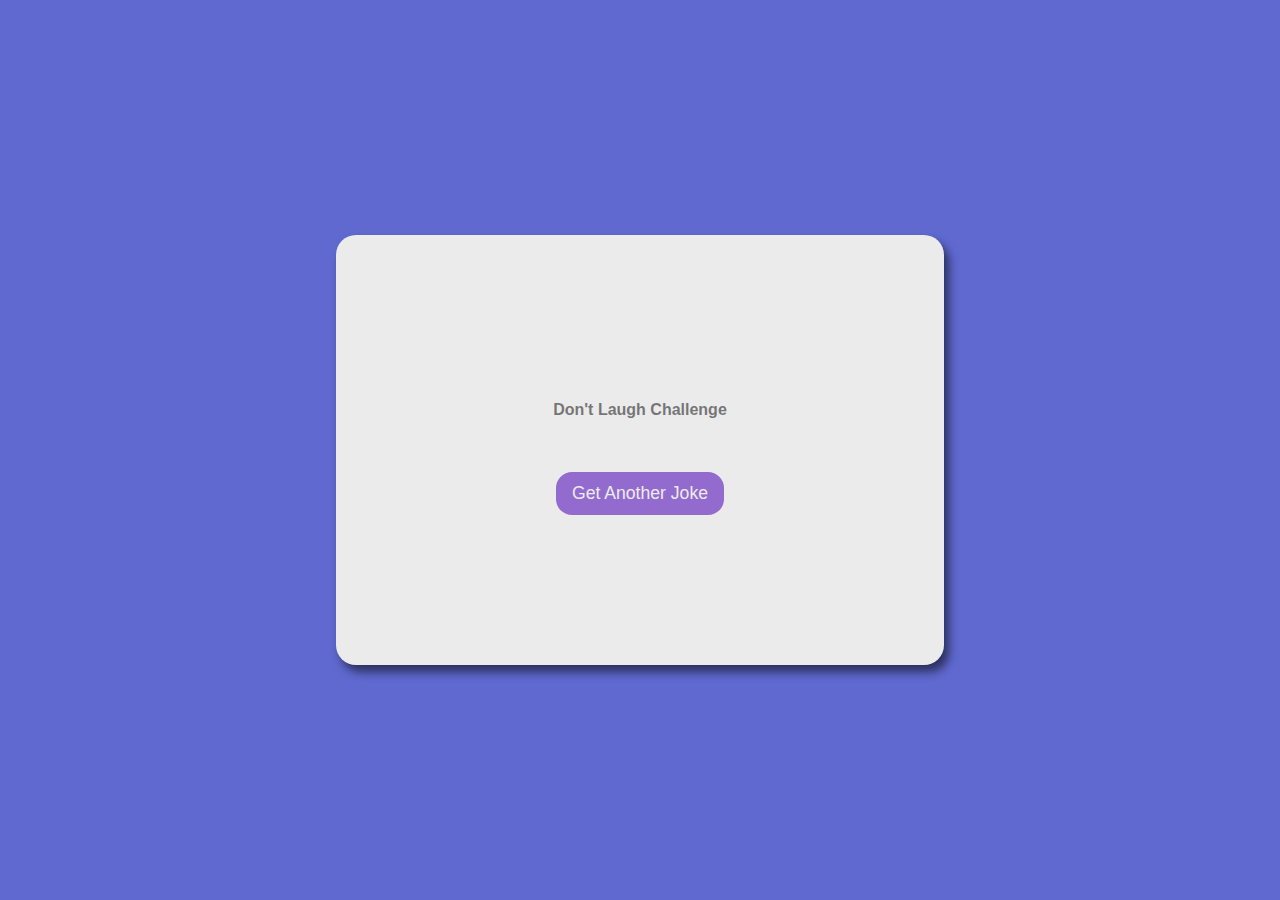
<file: Day 10/index.html>
<!doctype html>
<html lang="en">
  <head>
    <meta charset="UTF-8" />
    <meta name="viewport" content="width=device-width, initial-scale=1.0" />
    <title>Dad Jokes</title>
    <link rel="stylesheet" href="styles.css" />
  </head>
  <body>
    <div class="container">
      <p>Don't Laugh Challenge</p>
      <h3></h3>
      <button>Get Another Joke</button>
    </div>
    <script src="script.js"></script>
  </body>
</html>
</file>
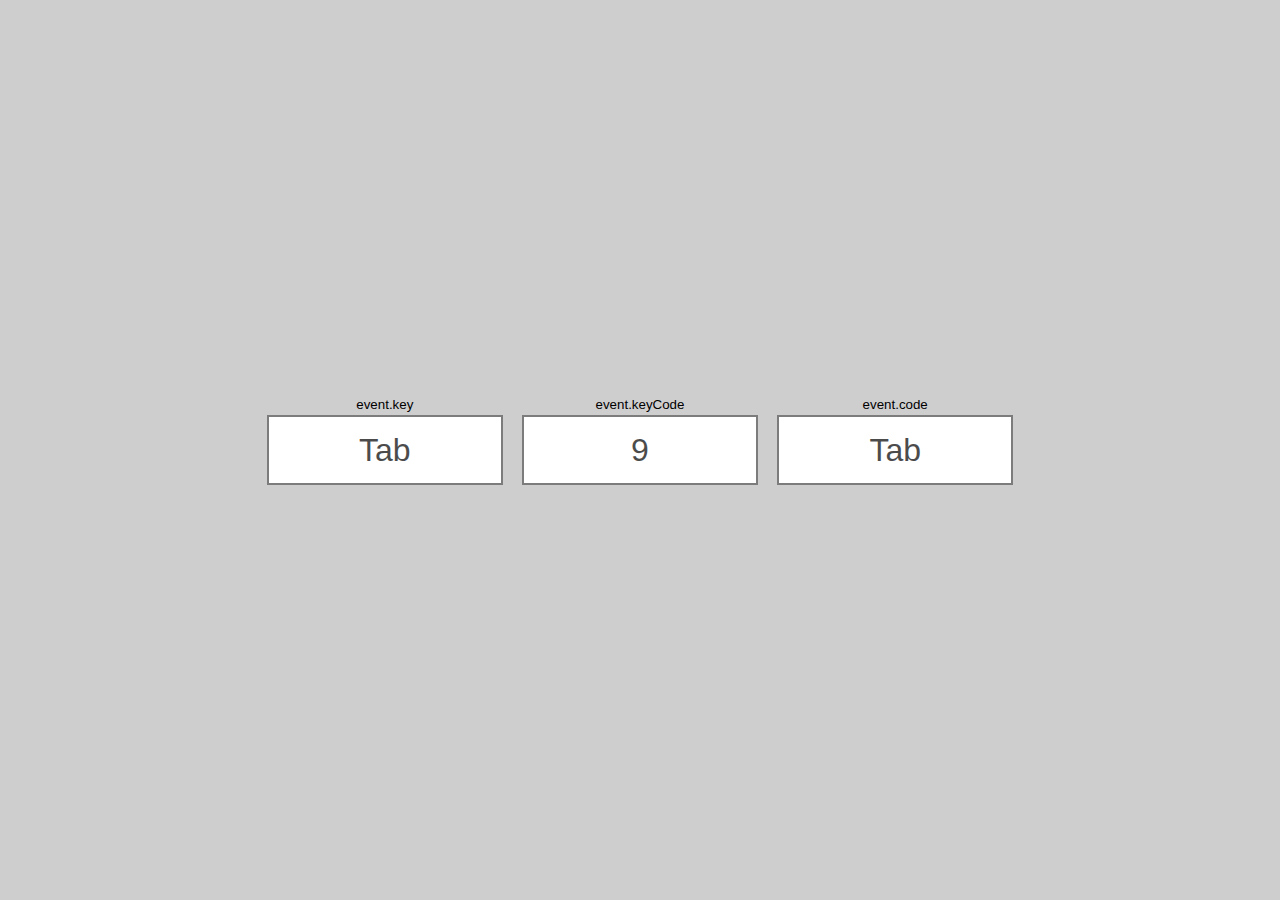
<file: Day 11/index.html>
<!doctype html>
<html lang="en">
  <head>
    <meta charset="UTF-8" />
    <meta name="viewport" content="width=device-width, initial-scale=1.0" />
    <title>Event Key Code</title>
    <link rel="stylesheet" href="styles.css" />
  </head>
  <body>
    <div class="box">
      <small>event.key</small>
      <h1>Tab</h1>
    </div>
    <div class="box">
      <small>event.keyCode</small>
      <h1>9</h1>
    </div>
    <div class="box">
      <small>event.code</small>
      <h1>Tab</h1>
    </div>

    <script src="script.js"></script>
  </body>
</html>
</file>
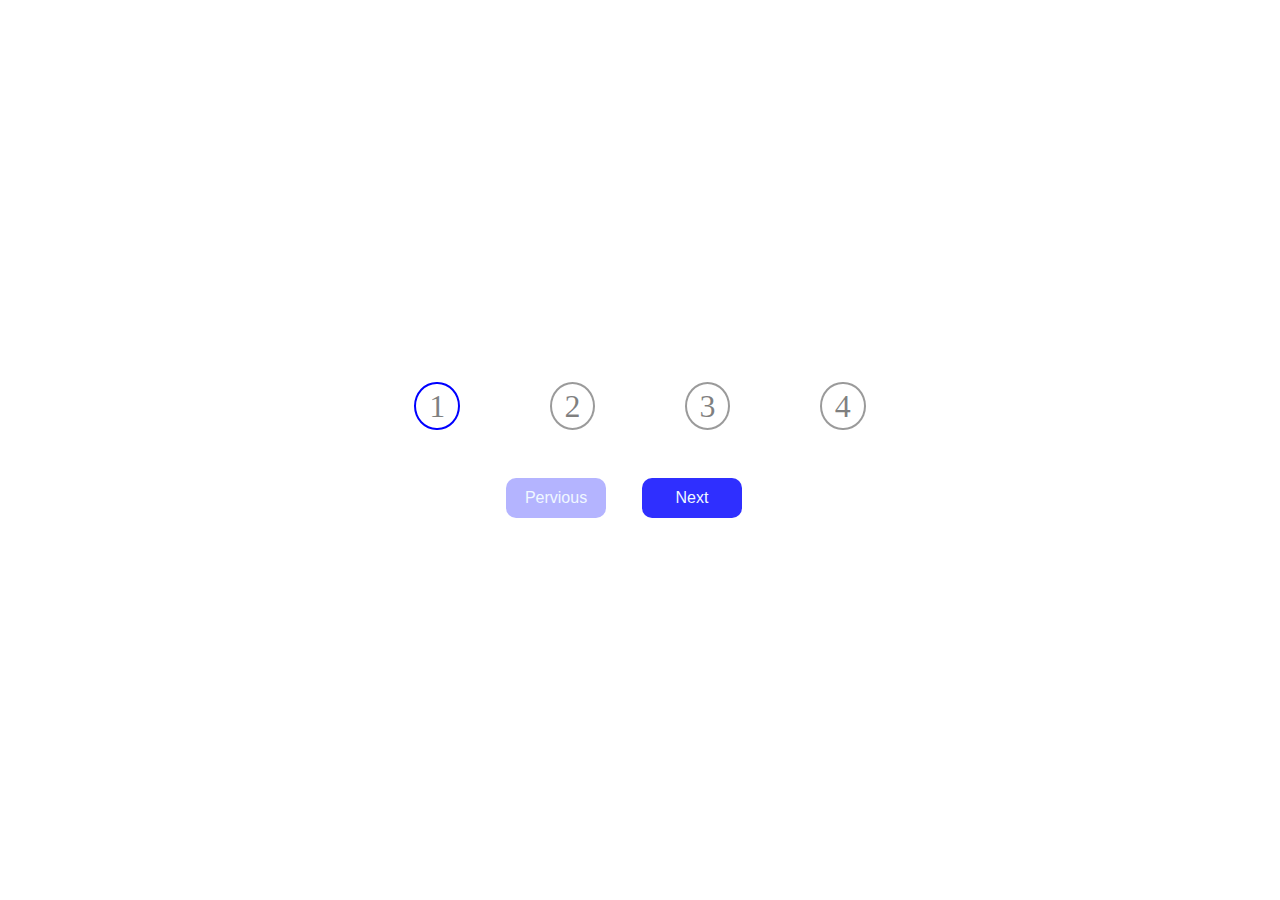
<file: Day 2/index.html>
<!DOCTYPE html>
<html lang="en">
  <head>
    <meta charset="UTF-8" />
    <meta name="viewport" content="width=device-width, initial-scale=1.0" />
    <title>Progress Bar</title>
    <link rel="stylesheet" href="style.css" />
  </head>
  <body>
    <div class="container">
      <div class="card">
        <div class="line-through"></div>
        <div class="num active">1</div>
        <div class="num">2</div>
        <div class="num">3</div>
        <div class="num">4</div>
      </div>
      <div class="buttons">
        <button class="btn perv">Pervious</button>
        <button class="btn next color-change">Next</button>
      </div>
    </div>
    <script src="app.js"></script>
  </body>
</html>
</file>
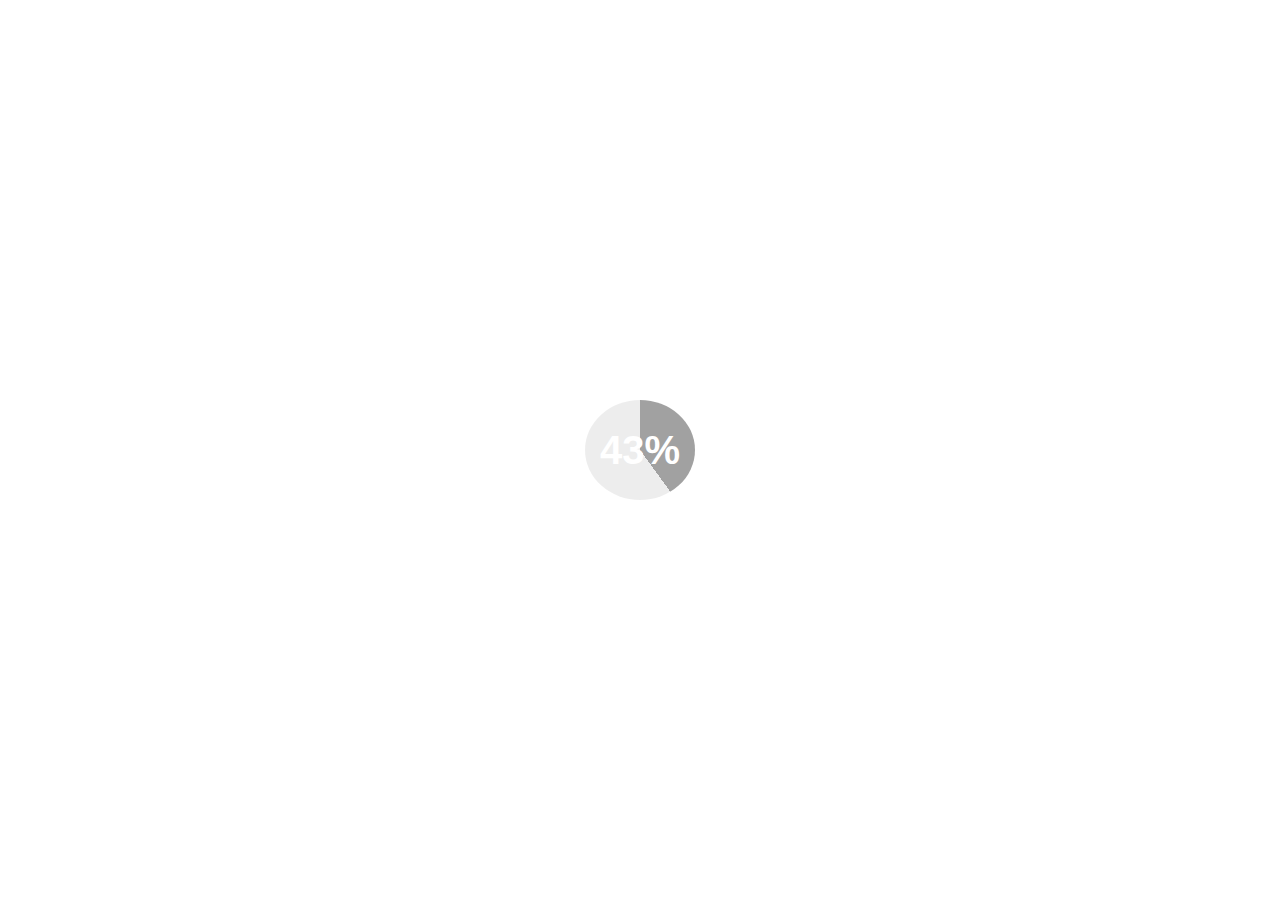
<file: Day 5/index.html>
<!DOCTYPE html>
<html lang="en">
  <head>
    <meta charset="UTF-8" />
    <meta name="viewport" content="width=device-width, initial-scale=1.0" />
    <title>Blurry Loading</title>
    <link rel="stylesheet" href="styles.css" />
  </head>
  <body>
    <div class="background"></div>
    <div class="counter"><h1>0%</h1></div>
    <script src="script.js"></script>
  </body>
</html>
</file>
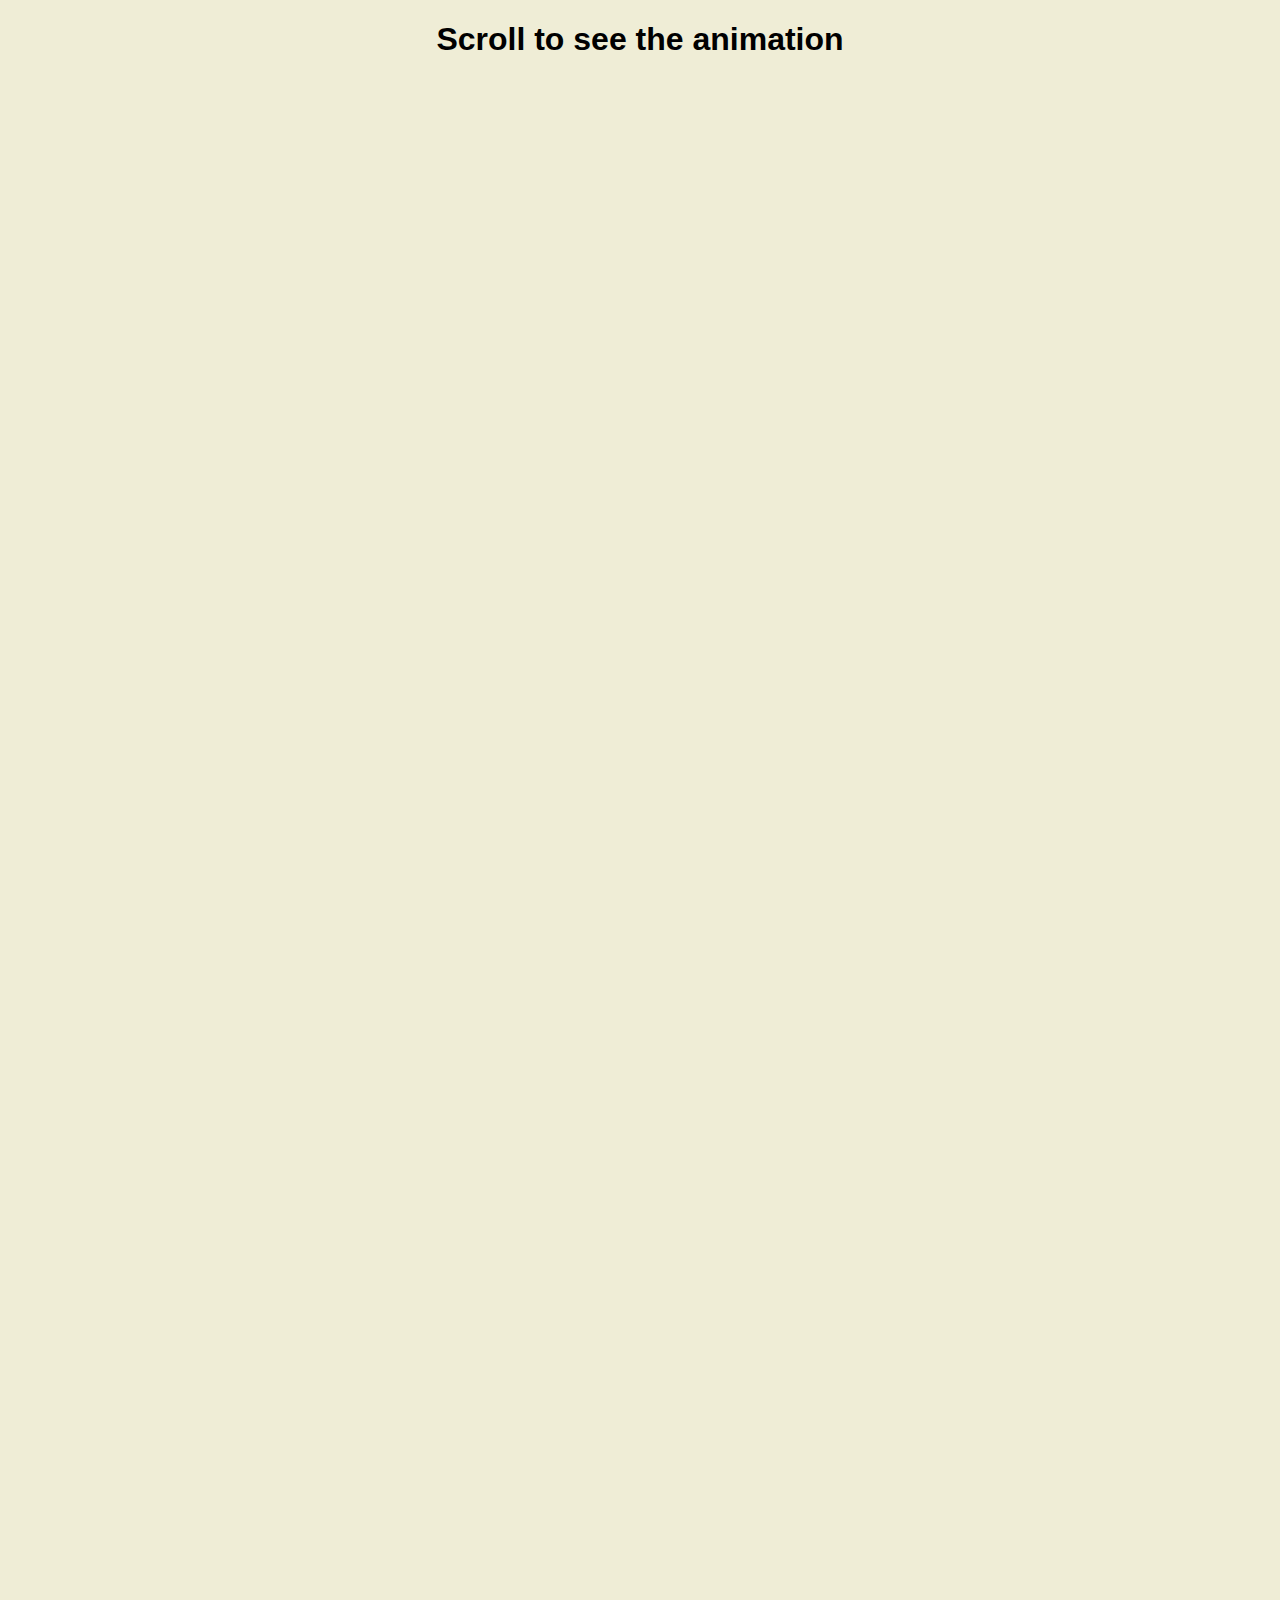
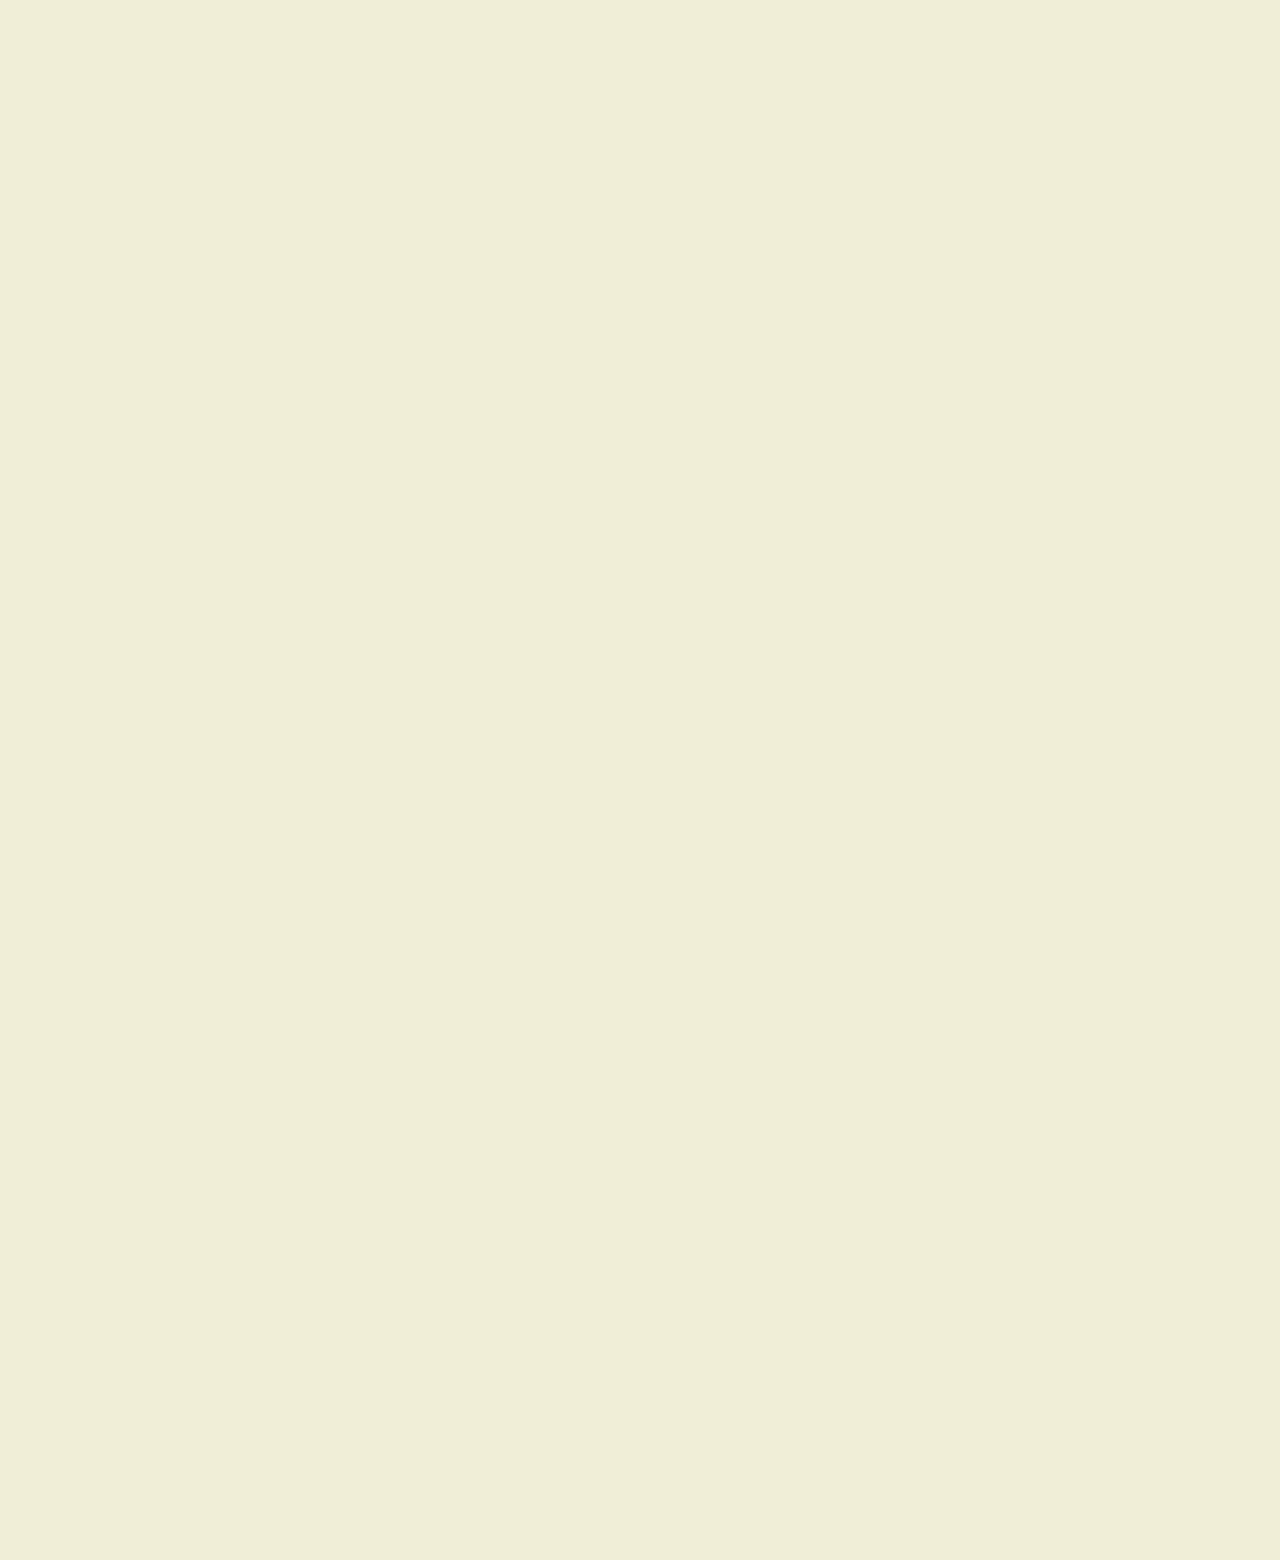
<file: Day 6/index.html>
<!DOCTYPE html>
<html lang="en">
  <head>
    <meta charset="UTF-8" />
    <meta name="viewport" content="width=device-width, initial-scale=1.0" />
    <title>Scroll Animation</title>
    <link rel="stylesheet" href="styles.css" />
  </head>
  <body>
    <h1>Scroll to see the animation</h1>
    <div class="box x"><h2>Content</h2></div>
    <div class="box"><h2>Content</h2></div>
    <div class="box"><h2>Content</h2></div>
    <div class="box"><h2>Content</h2></div>
    <div class="box"><h2>Content</h2></div>
    <div class="box"><h2>Content</h2></div>
    <div class="box"><h2>Content</h2></div>
    <div class="box"><h2>Content</h2></div>
    <div class="box"><h2>Content</h2></div>
    <div class="box"><h2>Content</h2></div>
    <div class="box"><h2>Content</h2></div>
    <div class="box"><h2>Content</h2></div>
    <div class="box"><h2>Content</h2></div>
    <div class="box"><h2>Content</h2></div>
    <script src="script.js"></script>
  </body>
</html>
</file>
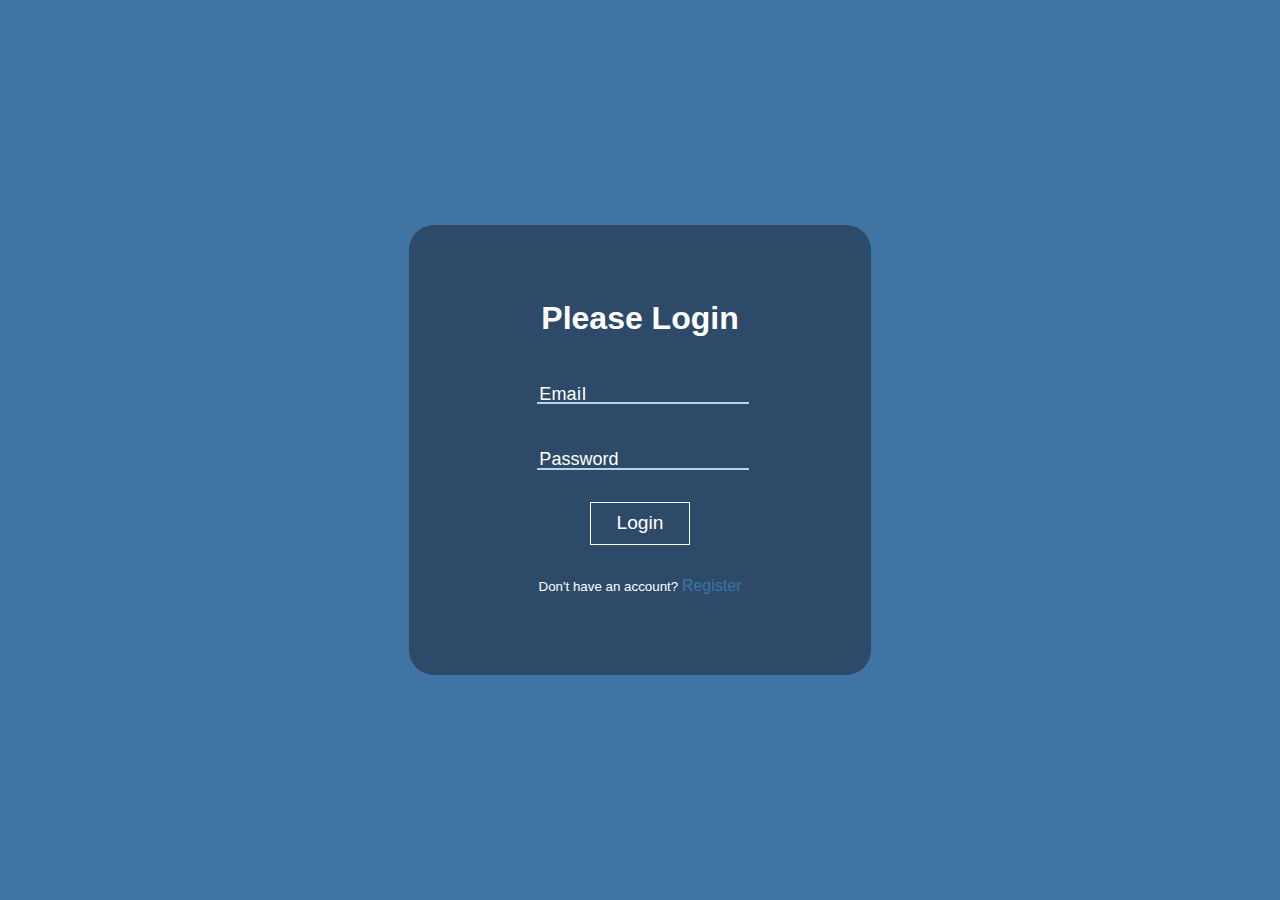
<file: Day 8/index.html>
<!doctype html>
<html lang="en">
  <head>
    <meta charset="UTF-8" />
    <meta name="viewport" content="width=device-width, initial-scale=1.0" />
    <title>Form Input Wave</title>
    <link rel="stylesheet" href="styles.css" />
  </head>
  <body>
    <div class="container">
      <h2>Please Login</h2>
      <div class="user-email">
        <input type="text" id="email" />
        <label for="email" class="email-label">Email</label>
      </div>
      <div class="user-password">
        <input type="text" id="password" />
        <label for="password" class="password-label">Password</label>
      </div>
      <button>Login</button> <br />
      <small
        >Don't have an account? <span><a href="#">Register</a></span></small
      >
    </div>
    <script src="script.js"></script>
  </body>
</html>
</file>
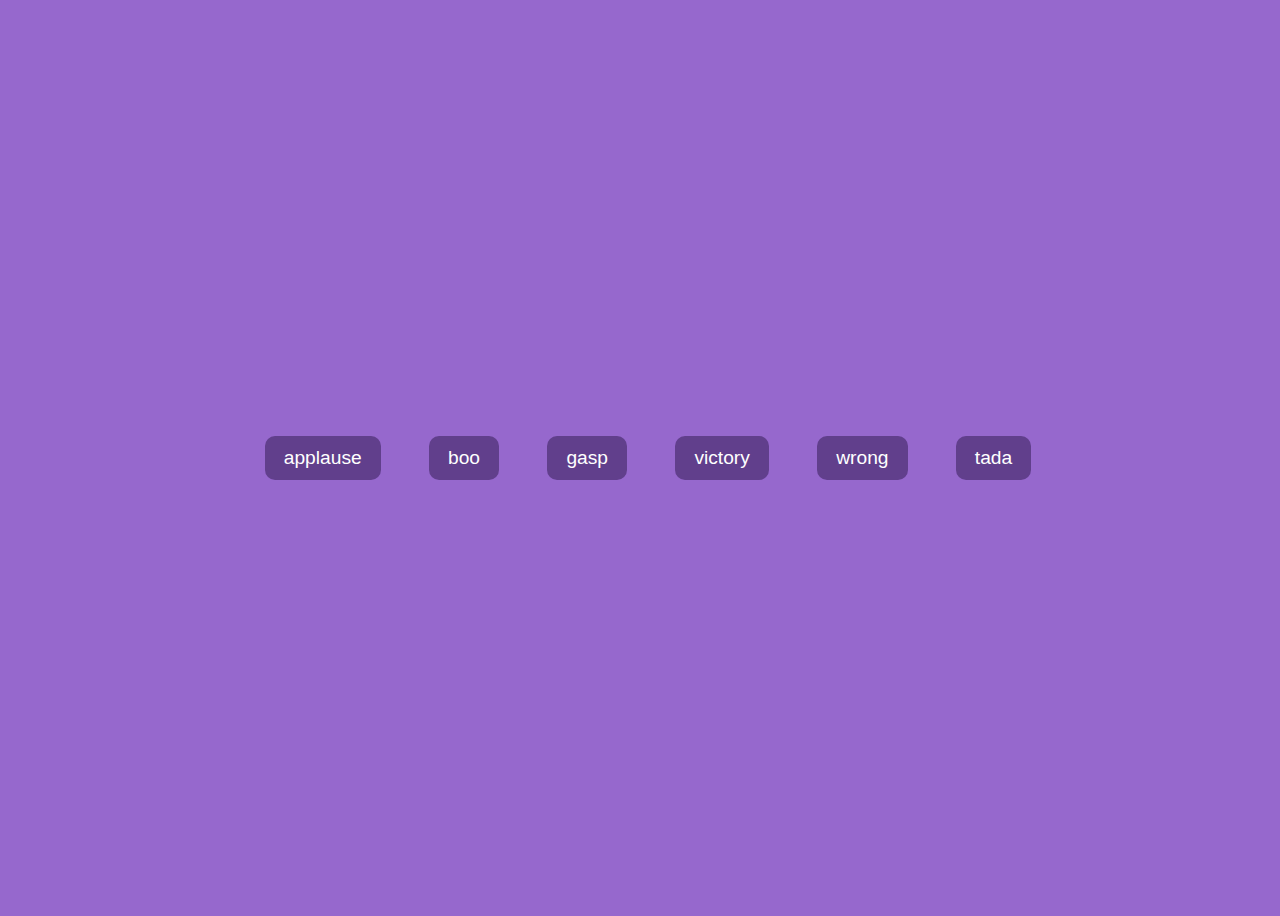
<file: Day 9/index.html>
<!doctype html>
<html lang="en">
  <head>
    <meta charset="UTF-8" />
    <meta name="viewport" content="width=device-width, initial-scale=1.0" />
    <title>Sound Board</title>
    <link rel="stylesheet" href="styles.css" />
  </head>
  <body>
    <button>applause</button>
    <button>boo</button>
    <button>gasp</button>
    <button>victory</button>
    <button>wrong</button>
    <button>tada</button>

    <script src="script.js"></script>
  </body>
</html>
</file>
<file: Day 10/styles.css>
body {
  font-family: sans-serif;
  padding: 0;
  margin: 0;
  box-sizing: border-box;
  height: 100vh;
  width: 100vw;
  overflow: hidden;
  background-color: #5f69cf;
  display: flex;
  align-items: center;
  justify-content: center;
}
.container {
  background-color: #ecebec;
  text-align: center;
  height: 30vh;
  width: 35vw;
  display: flex;
  flex-direction: column;
  align-items: center;
  justify-content: center;
  border-radius: 20px;
  padding: 5rem;
  box-shadow: 5px 7px 10px rgba(0, 0, 0, 0.541);
}
.container p {
  opacity: 0.5;
  font-weight: 600;
}
button {
  color: #ecebec;
  background-color: #936bcf;
  border: none;
  font-size: 1.1rem;
  padding: 0.7rem 1rem;
  cursor: pointer;
  border-radius: 1rem;
  transition: all 0.3s linear;
}
button:hover {
  font-size: 1.13rem;
}
</file>
<file: Day 11/styles.css>
body {
  font-family: sans-serif;
  margin: 0;
  padding: 0;
  box-sizing: border-box;
  height: 100vh;
  width: 100vw;
  background-color: #cfcecf;
  display: flex;
  align-items: center;
  justify-content: center;
  gap: 1.2rem;
}

.box {
  border: 2px solid rgba(0, 0, 0, 0.514);
  position: relative;
  background-color: white;
  width: 200px;
  height: 40px;
  padding: 0.8rem 1rem;
  display: flex;
  align-items: center;
  justify-content: center;
}
.box h1 {
  font-weight: 400;
  opacity: 0.7;
}
.box small {
  position: absolute;
  left: 50%;
  top: -20%;
  transform: translate(-50%, -50%);
}
</file>
<file: Day 2/style.css>
body {
  height: 100vh;
  width: 100vw;
  margin: 0;
  padding: 0;
}
.container {
  height: 100%;
  width: 100%;
  display: flex;
  flex-direction: column;
  align-items: center;
  justify-content: center;
}

.card {
  display: flex;
  justify-content: center;
  gap: 7vw;
  font-size: 2rem;
  color: rgba(0, 0, 0, 0.5);
  position: relative;
}
.line-through {
  height: 3px;
  position: absolute;
  background-color: blue;
  left: 0;
  top: 50%;
  z-index: -1;
}

.num {
  border: 2px solid rgba(0, 0, 0, 0.397);
  border-radius: 50%;
  padding: 0.3vw 1vw;
  text-align: center;
  background-color: rgb(255, 255, 255);
}
.active {
  border: 2px solid blue;
}
.btn {
  height: 40px;
  width: 100px;
  margin-top: 3rem;
  border: none;

  background-color: rgba(0, 0, 255, 0.295);
  color: aliceblue;
  font-size: 1rem;
  border-radius: 10px;
  cursor: pointer;
  margin-right: 2rem;
}
.color-change {
  background-color: rgba(0, 0, 255, 0.815);
}
</file>
<file: Day 5/styles.css>
html,
body {
  height: 100vh;
  margin: 0;
  overflow: hidden;
  font-family: sans-serif;
}
.counter {
  height: 100vh;
  width: 100vw;
  display: flex;
  align-items: center;
  justify-content: center;
  color: white;
  font-size: 20px;
  z-index: 99;
}
.counter h1 {
  background-color: rgba(0, 0, 0, 0.397);
  border-radius: 50%;
  height: 100px;
  width: 110px;
  display: flex;
  align-items: center;
  justify-content: center;
}
.background {
  height: 100vh;
  width: 100vw;
  background-image: url("https://plus.unsplash.com/premium_photo-1686054306703-fe68a1b0a7aa?q=80&w=726&auto=format&fit=crop&ixlib=rb-4.1.0&ixid=M3wxMjA3fDB8MHxwaG90by1wYWdlfHx8fGVufDB8fHx8fA%3D%3D");
  background-repeat: no-repeat;
  background-position: center;
  background-size: cover;
  z-index: -1;
  position: absolute;
  filter: blur(100px);
}
</file>
<file: Day 6/styles.css>
body {
  width: 100vw;
  font-family: sans-serif;
  margin: 0;
  background-color: #efedd6;
  display: flex;
  flex-direction: column;
  align-items: center;
  gap: 20px;
  overflow-x: hidden;
}
.box {
  background-color: rgba(0, 0, 255, 0.589);
  color: white;
  display: flex;
  justify-content: center;
  align-items: center;
  height: 200px;
  width: 400px;
  border-radius: 15px;
  box-shadow: 2px 4px 5px rgba(0, 0, 0, 0.3);
  transform: translateX(400%);
  transition: transform 0.4s ease;
}
.box:hover {
  background-color: rgba(0, 0, 255, 0.322);
}
.box:nth-of-type(even) {
  background-color: black;
  transform: translateX(-400%);
}
.box:hover:nth-of-type(even) {
  background-color: rgba(0, 0, 0, 0.473);
}
.box.show {
  transform: translateX(0);
}
</file>
<file: Day 8/styles.css>
body {
  padding: 0;
  margin: 0;
  height: 100vh;
  width: 100vw;
  box-sizing: border-box;
  font-family: sans-serif;
  display: flex;
  align-items: center;
  justify-content: center;
  background-color: #3f74a4;
  color: white;
}
.container {
  text-align: center;
  background-color: #2d4b69;
  padding:3rem 8rem 5rem 8rem;
  border-radius: 25px;
}
h2 {
  font-size: 2rem;

}
.user-email,
.user-password {
  margin-top: 1.5rem;
}
.user-email,
.user-password {
  position: relative;
}
.user-email label,
.user-password label {
  position: absolute;
  left: 1%;
  top: 50%;
}
.user-email label span,
.user-password label span {
  display: inline-block;
  font-size: 18px;
  min-width: 5px;
  transition: 0.3s cubic-bezier(0.68, 0.55, 0.265, 1.55);
}
input {
  padding: 0.7rem 0.2rem;
  background-color: transparent;
  border: none;
  border-bottom: 2px solid lightblue;
  font-size: 15px;
  width: 100%;
  color: white;
}
input:focus {
  outline: none;
}
input:focus + label span {
  color: lightblue;
  transform: translateY(-30px);
}

button {
  margin-top: 2rem;
  background-color: transparent;
  border: 1px solid white;
  color: white;
  font-size: 1.2rem;
  padding: 0.6rem 1.6rem;
  cursor: pointer;
  transition: all 0.2s linear;
  margin-bottom: 2rem;
}
button:hover {
  background-color: rgba(255, 255, 255, 0.192);
}
small a {
  color: #3f74a4;
  text-decoration: none;
  font-size: 1rem;
  transition: color 1.2s linear;
}
small a:hover {
  color: #2d8be2;
}
</file>
<file: Day 9/styles.css>
body {
  height: 100vh;
  width: 100vw;
  background-color: #9668cd;
  display: flex;
  align-items: center;
  justify-content: center;
  gap: 3rem;
  overflow: hidden;
}

button {
  background-color: #613f8c;
  color: white;
  font-size: 1.2rem;
  border: none;
  cursor: pointer;
  padding: 0.7rem 1.2rem;
  border-radius: 10px;
  transition: all 0.3s linear;
}
button:hover {
  background-color: #603f8cb4;
}
</file>
